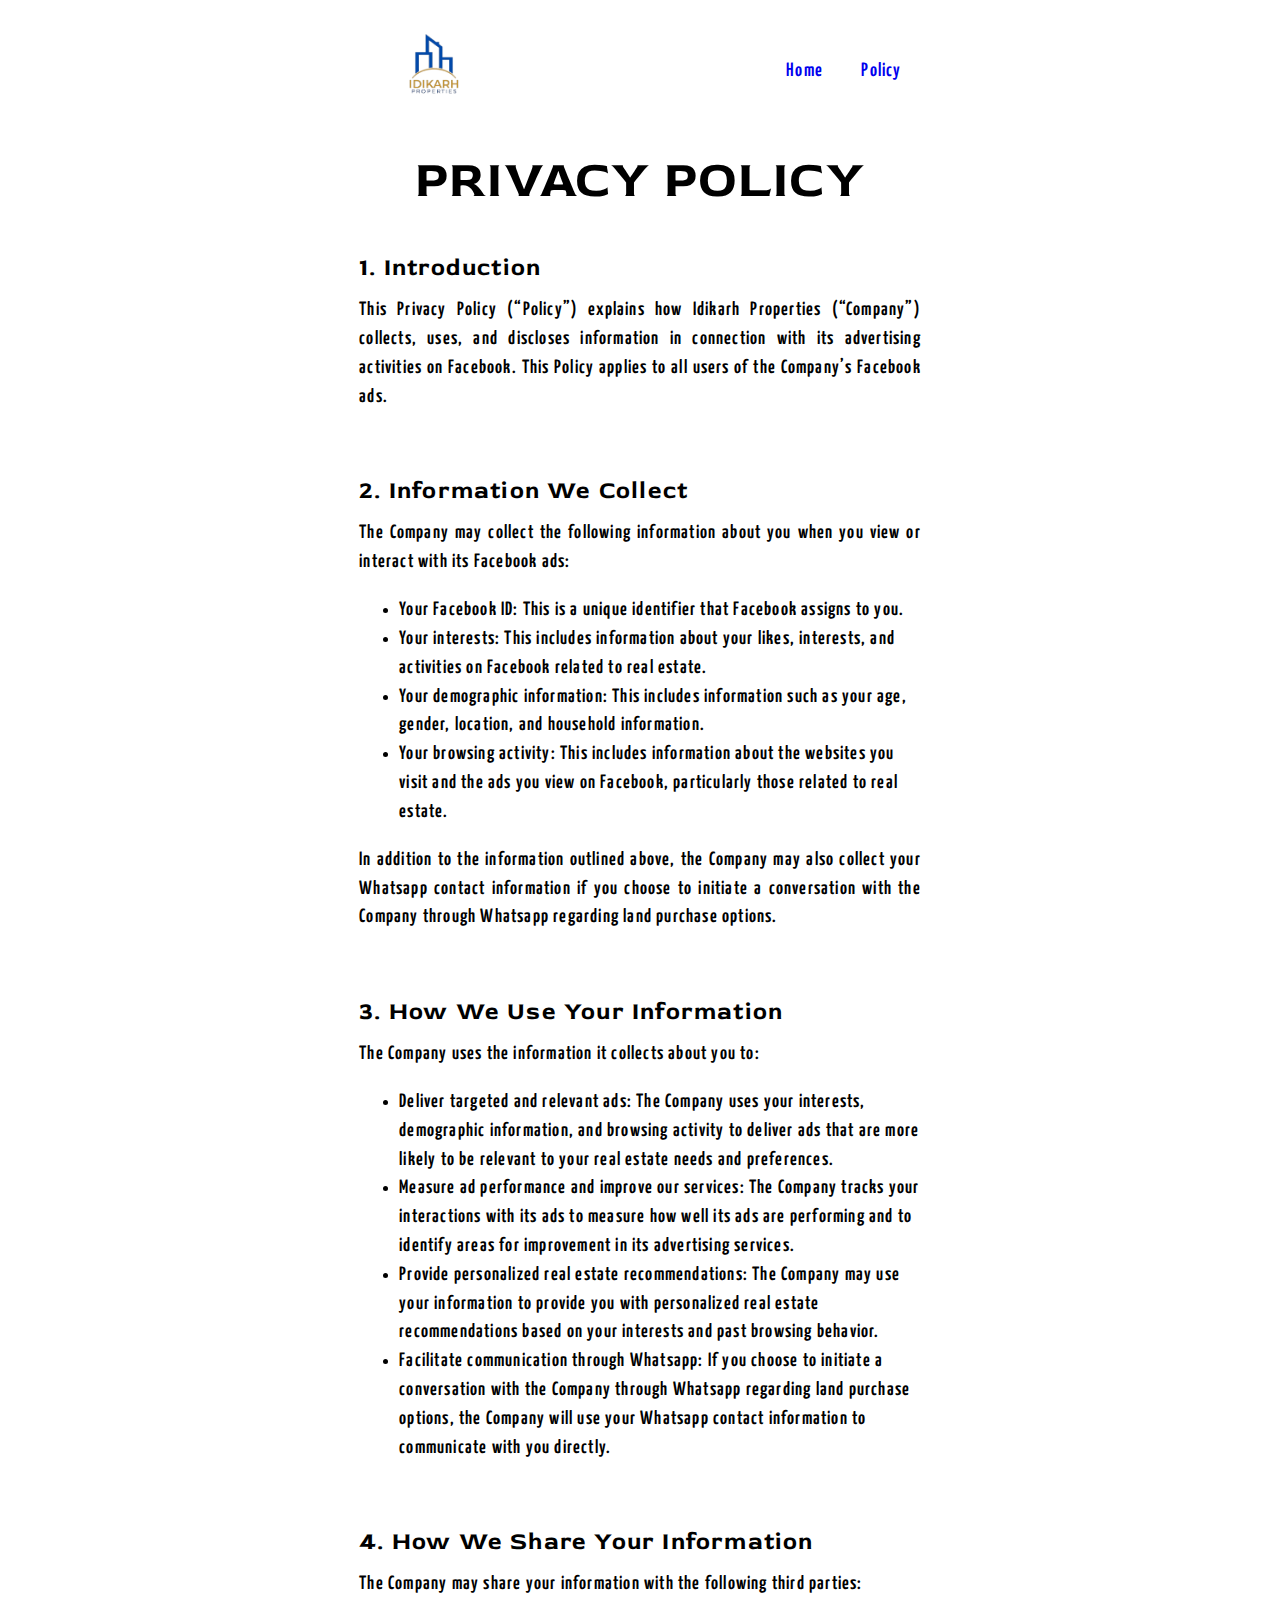
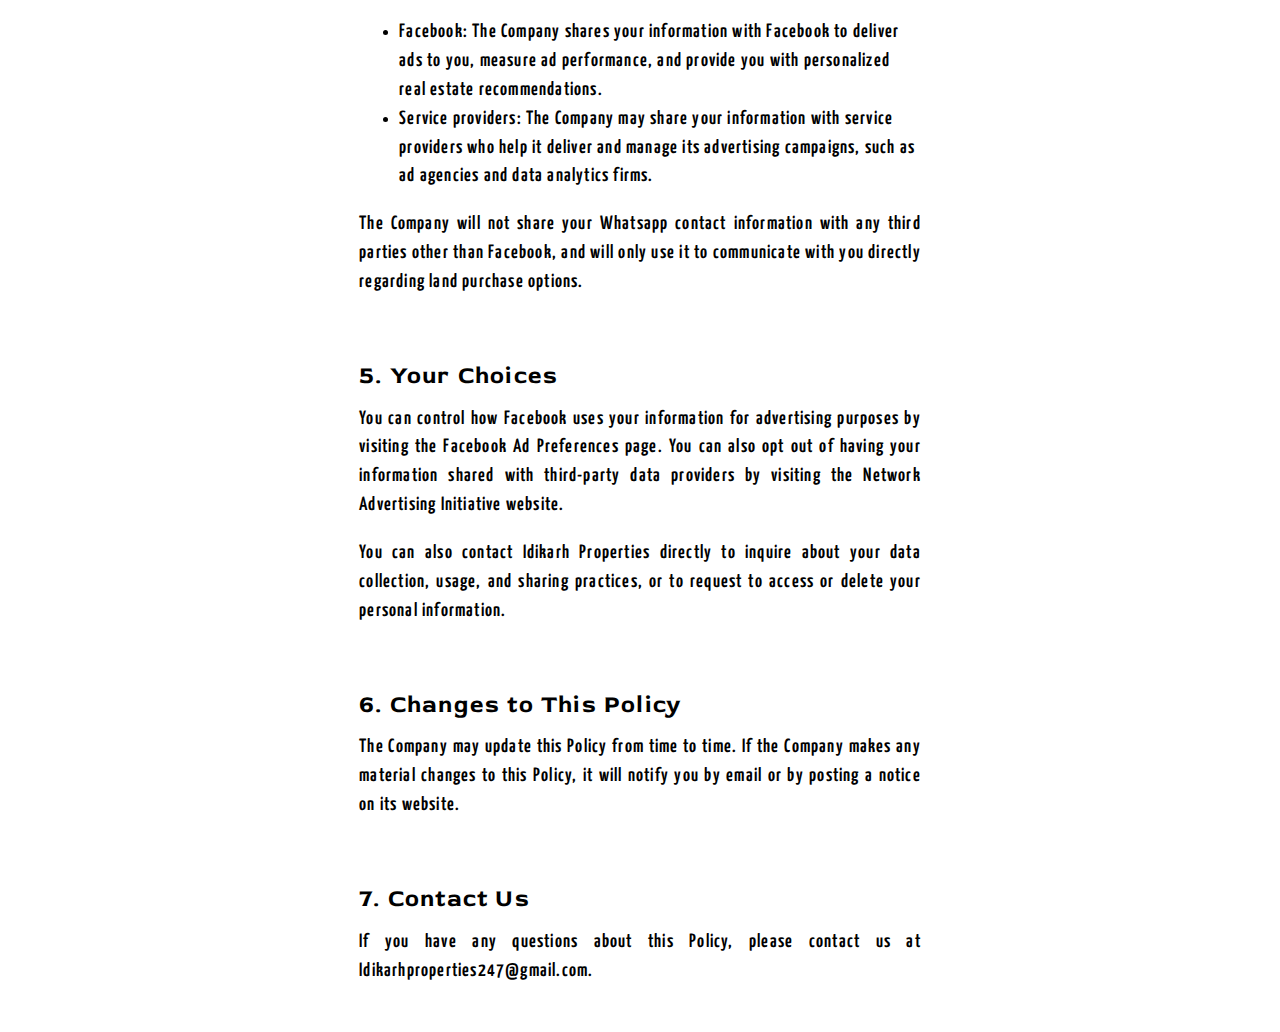
<file: privacy-policy.html>
<!DOCTYPE html>
<html lang="en">
  <head>
    <!-- Favicon -->

    <link
      rel="apple-touch-icon"
      sizes="180x180"
      href="/images/favicon/apple-touch-icon.png"
    />
    <link
      rel="icon"
      type="image/png"
      sizes="32x32"
      href="/images/favicon/favicon-32x32.png"
    />
    <link
      rel="icon"
      type="image/png"
      sizes="16x16"
      href="/images/favicon/favicon-16x16.png"
    />
    <link rel="manifest" href="/site.webmanifest" />
    <link rel="shortcut icon" href="/images/favicon/favicon.ico" type="image/x-icon">

    <!-- Favicon -->

    <meta charset="UTF-8" />
    <meta name="viewport" content="width=device-width, initial-scale=1.0" />
    <link rel="preconnect" href="https://fonts.googleapis.com" />
    <link rel="preconnect" href="https://fonts.gstatic.com" crossorigin />
    <link
      href="https://fonts.googleapis.com/css2?family=Red+Rose:wght@700&family=Yanone+Kaffeesatz:wght@200&display=swap"
      rel="stylesheet"
    />
    <link
      href="https://cdn.jsdelivr.net/npm/bootstrap@5.0.2/dist/css/bootstrap.min.css"
      rel="stylesheet"
      integrity="sha384-EVSTQN3/azprG1Anm3QDgpJLIm9Nao0Yz1ztcQTwFspd3yD65VohhpuuCOmLASjC"
      crossorigin="anonymous"
    />
    <link rel="stylesheet" href="style.css" />
    <title>Privacy Policy | Idikarh Properties</title>
  </head>
  <body>
    <nav class="container">
      <a href="/" class="logo"
        ><img src="/images/logo.png" width="150" alt=""
      /></a>
      <ul>
        <li><a href="/">Home</a></li>
        <li><a href="/privacy-policy.html">Policy</a></li>
      </ul>
    </nav>

    <header>
      <h1>Privacy Policy</h1>
    </header>

    <main class="container">
      <article>
        <h2>1. Introduction</h2>

        <p>
          This Privacy Policy (“Policy”) explains how Idikarh Properties
          (“Company”) collects, uses, and discloses information in connection
          with its advertising activities on Facebook. This Policy applies to
          all users of the Company’s Facebook ads.
        </p>
      </article>

      <article>
        <h2>2. Information We Collect</h2>

        <p>
          The Company may collect the following information about you when you
          view or interact with its Facebook ads:
        </p>

        <ul>
          <li>
            Your Facebook ID: This is a unique identifier that Facebook assigns
            to you.
          </li>
          <li>
            Your interests: This includes information about your likes,
            interests, and activities on Facebook related to real estate.
          </li>
          <li>
            Your demographic information: This includes information such as your
            age, gender, location, and household information.
          </li>
          <li>
            Your browsing activity: This includes information about the websites
            you visit and the ads you view on Facebook, particularly those
            related to real estate.
          </li>
        </ul>

        <p>
          In addition to the information outlined above, the Company may also
          collect your Whatsapp contact information if you choose to initiate a
          conversation with the Company through Whatsapp regarding land purchase
          options.
        </p>
      </article>

      <article>
        <h2>3. How We Use Your Information</h2>

        <p>The Company uses the information it collects about you to:</p>

        <ul>
          <li>
            Deliver targeted and relevant ads: The Company uses your interests,
            demographic information, and browsing activity to deliver ads that
            are more likely to be relevant to your real estate needs and
            preferences.
          </li>
          <li>
            Measure ad performance and improve our services: The Company tracks
            your interactions with its ads to measure how well its ads are
            performing and to identify areas for improvement in its advertising
            services.
          </li>
          <li>
            Provide personalized real estate recommendations: The Company may
            use your information to provide you with personalized real estate
            recommendations based on your interests and past browsing behavior.
          </li>
          <li>
            Facilitate communication through Whatsapp: If you choose to initiate
            a conversation with the Company through Whatsapp regarding land
            purchase options, the Company will use your Whatsapp contact
            information to communicate with you directly.
          </li>
        </ul>
      </article>

      <article>
        <h2>4. How We Share Your Information</h2>

        <p>
          The Company may share your information with the following third
          parties:
        </p>

        <ul>
          <li>
            Facebook: The Company shares your information with Facebook to
            deliver ads to you, measure ad performance, and provide you with
            personalized real estate recommendations.
          </li>
          <li>
            Service providers: The Company may share your information with
            service providers who help it deliver and manage its advertising
            campaigns, such as ad agencies and data analytics firms.
          </li>
        </ul>

        <p>
          The Company will not share your Whatsapp contact information with any
          third parties other than Facebook, and will only use it to communicate
          with you directly regarding land purchase options.
        </p>
      </article>

      <article>
        <h2>5. Your Choices</h2>

        <p>
          You can control how Facebook uses your information for advertising
          purposes by visiting the Facebook Ad Preferences page. You can also
          opt out of having your information shared with third-party data
          providers by visiting the Network Advertising Initiative website.
        </p>

        <p>
          You can also contact Idikarh Properties directly to inquire about your
          data collection, usage, and sharing practices, or to request to access
          or delete your personal information.
        </p>
      </article>

      <article>
        <h2>6. Changes to This Policy</h2>

        <p>
          The Company may update this Policy from time to time. If the Company
          makes any material changes to this Policy, it will notify you by email
          or by posting a notice on its website.
        </p>
      </article>

      <article>
        <h2>7. Contact Us</h2>

        <p>
          If you have any questions about this Policy, please contact us at
          Idikarhproperties247@gmail.com.
        </p>
      </article>
    </main>
  </body>
</html>
</file>
<file: style.css>
* {
  box-sizing: border-box;
}

body {
  font-family: 'Yanone Kaffeesatz', sans-serif;
  letter-spacing: 1.2px;
  font-size: 0.9rem;
  font-weight: 600;
  line-height: 1.5;
}

img, video {
  width: 100%;
  height: 100%;
  object-fit: cover;
}

.logo {
  width: 120px;
}

.hero {
  min-height: calc(100vh - 106px);
  display: flex;
  flex-flow: column;
  justify-content: center;
  align-items: center;
}

h1 {
  font-size: 2.5rem;
  text-transform: uppercase;
}

h2 {
  font-size: 1.5rem;
}

h3 {
  font-size: 1rem;
}

h1,
h2,
h3,
h4,
h5,
h6 {
  font-family: 'Red Rose', serif;
  margin: 0.5em 0;
  line-height: 0.8;
  font-weight: 900;
}

a {
  text-decoration: inherit;
}

nav {
  display: flex;
  padding: 1em;
  justify-content: space-between;
  /* gap: 1em; */
  align-items: center;
}

nav ul li a {
  transition: color 500ms;
  padding: 1em;
}

nav ul li a:hover {
  color: inherit;
}

nav ul {
  padding: 0;
}

nav ul {
  display: flex;
  /* gap: .5em; */
  list-style: none;
}

header {
  text-align: center;
}

.lead {
  font-size: 1rem;
}

main {
  display: flex;
  flex-flow: column;
  gap: 2em;
  padding: 1em;
  margin-bottom: 3em;
}

main p {
  text-align: justify;
}

.container {
  max-width: 600px;
  margin: 0 auto;
}

.epe {
  height: 50vh;
}

@media (prefers-color-scheme: dark) {
  body {
    background: #451952;
    color: #f39f5a;
  }

  nav ul li a {
    color: whitesmoke;
  }

  .lead {
    color: whitesmoke;
  }

  p,
  li {
    color: whitesmoke;
  }
}

@media (min-width: 600px) {
  body {
    font-size: 1.2rem;
  }

  .logo {
    width: 150px;
  }

  h1 {
    font-size: 3.2rem;
  }

  .lead {
  font-size: 1.4rem;
}
}
</file>
